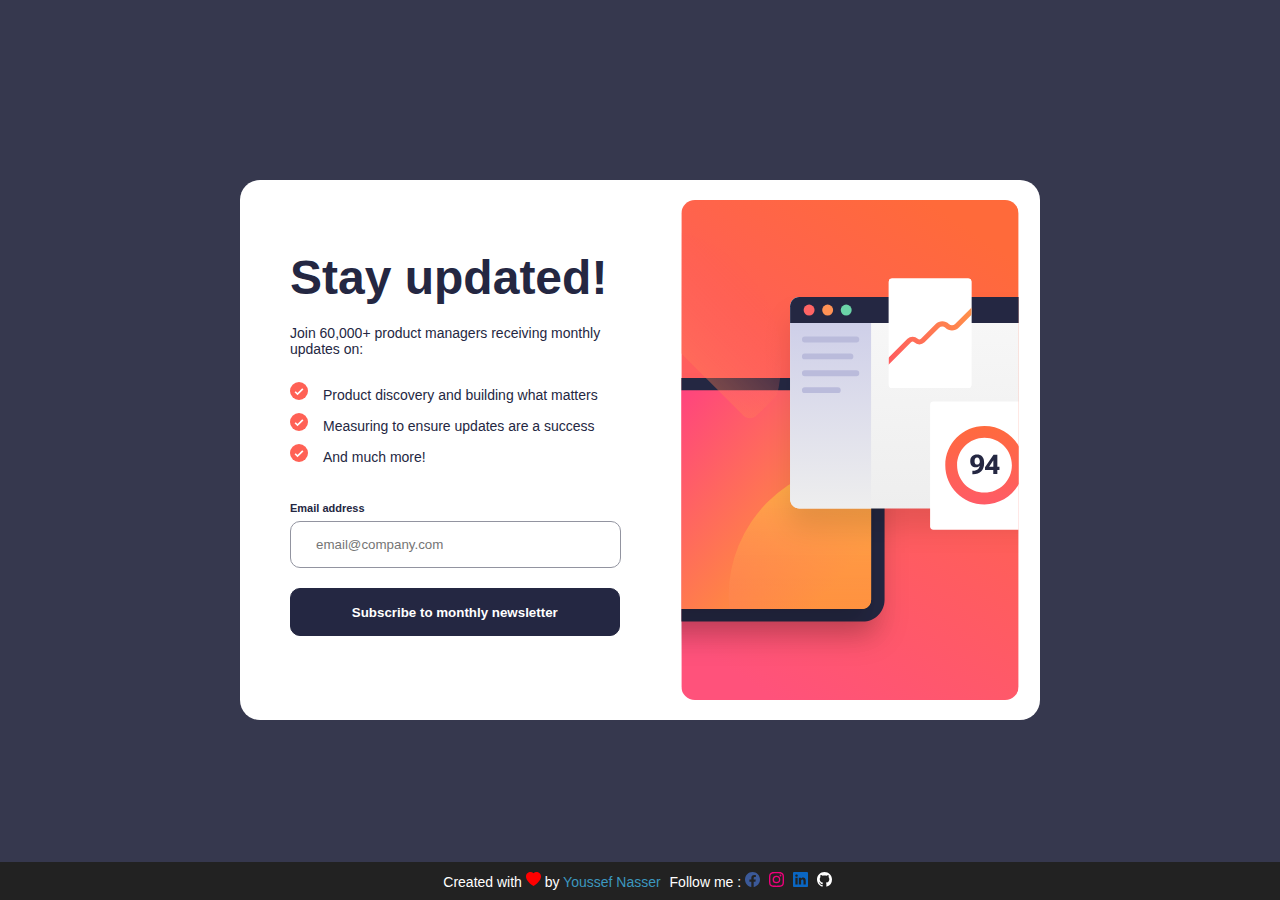
<file: index.html>
<!DOCTYPE html>
<html lang="en">
<head>
  <meta charset="UTF-8">
  <meta name="viewport" content="width=device-width, initial-scale=1.0"> <!-- displays site properly based on user's device -->

  <link rel="icon" type="image/png" sizes="32x32" href="./assets/images/favicon-32x32.png">
  <link rel="stylesheet" type="text/css" href="style.css">

  <title>Newsletter sign-up form with success message</title>

</head>
<body>
  <div class="signup">
    <div class="details">
      <h1><strong>Stay updated!</strong></h1>
      <p id="par">Join 60,000+ product managers receiving monthly updates on:</p>
      <p><img src="assets/images/icon-list.svg" alt="icon-list" width="18px" height="18px">Product discovery and building what matters</p>
      <p><img src="assets/images/icon-list.svg" alt="icon-list" width="18px" height="18px">Measuring to ensure updates are a success</p>
      <p><img src="assets/images/icon-list.svg" alt="icon-list" width="18px" height="18px">And much more!</p>
      <br>
      <form action="success.html" method="post">
        <label for="email">Email address</label><br>
        <input type="text" name="email" id="email" placeholder="email@company.com" required><br>
        <button type="submit">Subscribe to monthly newsletter</button>
      </form>
    </div>
    <div class="image">
      <img src="assets/images/illustration-sign-up-desktop.svg" alt="signup desktop" width="500px" height="500px">
    </div>
  </div>
    <footer>
      <p>
        Created with <svg xmlns="http://www.w3.org/2000/svg" width="15" height="15" fill="currentColor" class="bi bi-heart-fill" viewBox="0 0 16 16">
          <path fill-rule="evenodd" d="M8 1.314C12.438-3.248 23.534 4.735 8 15-7.534 4.736 3.562-3.248 8 1.314z"/>
        </svg> by
        <a target="_blank">Youssef Nasser</a>
        Follow me : 
        <a target="_blank"  href="https://www.facebook.com/youssef.nasser.946?mibextid=LQQJ4d" id="facebook"><svg xmlns="http://www.w3.org/2000/svg" width="15" height="15" fill="currentColor" class="bi bi-facebook" viewBox="0 0 16 16">
          <path d="M16 8.049c0-4.446-3.582-8.05-8-8.05C3.58 0-.002 3.603-.002 8.05c0 4.017 2.926 7.347 6.75 7.951v-5.625h-2.03V8.05H6.75V6.275c0-2.017 1.195-3.131 3.022-3.131.876 0 1.791.157 1.791.157v1.98h-1.009c-.993 0-1.303.621-1.303 1.258v1.51h2.218l-.354 2.326H9.25V16c3.824-.604 6.75-3.934 6.75-7.951z"/>
        </svg></a>
        <a target="_blank"  href="https://instagram.com/youssef_nasser16?igshid=MzMyNGUyNmU2YQ%3D%3D&utm_source=qr"><svg xmlns="http://www.w3.org/2000/svg" width="15" height="15" fill="currentColor" class="bi bi-instagram" viewBox="0 0 16 16">
          <path d="M8 0C5.829 0 5.556.01 4.703.048 3.85.088 3.269.222 2.76.42a3.917 3.917 0 0 0-1.417.923A3.927 3.927 0 0 0 .42 2.76C.222 3.268.087 3.85.048 4.7.01 5.555 0 5.827 0 8.001c0 2.172.01 2.444.048 3.297.04.852.174 1.433.372 1.942.205.526.478.972.923 1.417.444.445.89.719 1.416.923.51.198 1.09.333 1.942.372C5.555 15.99 5.827 16 8 16s2.444-.01 3.298-.048c.851-.04 1.434-.174 1.943-.372a3.916 3.916 0 0 0 1.416-.923c.445-.445.718-.891.923-1.417.197-.509.332-1.09.372-1.942C15.99 10.445 16 10.173 16 8s-.01-2.445-.048-3.299c-.04-.851-.175-1.433-.372-1.941a3.926 3.926 0 0 0-.923-1.417A3.911 3.911 0 0 0 13.24.42c-.51-.198-1.092-.333-1.943-.372C10.443.01 10.172 0 7.998 0h.003zm-.717 1.442h.718c2.136 0 2.389.007 3.232.046.78.035 1.204.166 1.486.275.373.145.64.319.92.599.28.28.453.546.598.92.11.281.24.705.275 1.485.039.843.047 1.096.047 3.231s-.008 2.389-.047 3.232c-.035.78-.166 1.203-.275 1.485a2.47 2.47 0 0 1-.599.919c-.28.28-.546.453-.92.598-.28.11-.704.24-1.485.276-.843.038-1.096.047-3.232.047s-2.39-.009-3.233-.047c-.78-.036-1.203-.166-1.485-.276a2.478 2.478 0 0 1-.92-.598 2.48 2.48 0 0 1-.6-.92c-.109-.281-.24-.705-.275-1.485-.038-.843-.046-1.096-.046-3.233 0-2.136.008-2.388.046-3.231.036-.78.166-1.204.276-1.486.145-.373.319-.64.599-.92.28-.28.546-.453.92-.598.282-.11.705-.24 1.485-.276.738-.034 1.024-.044 2.515-.045v.002zm4.988 1.328a.96.96 0 1 0 0 1.92.96.96 0 0 0 0-1.92zm-4.27 1.122a4.109 4.109 0 1 0 0 8.217 4.109 4.109 0 0 0 0-8.217zm0 1.441a2.667 2.667 0 1 1 0 5.334 2.667 2.667 0 0 1 0-5.334z"/>
        </svg></a>
        <a target="_blank"  href="https://www.linkedin.com/in/youssef-nasser-b24a91202/"><svg xmlns="http://www.w3.org/2000/svg" width="15" height="15" fill="currentColor" class="bi bi-linkedin" viewBox="0 0 16 16">
          <path d="M0 1.146C0 .513.526 0 1.175 0h13.65C15.474 0 16 .513 16 1.146v13.708c0 .633-.526 1.146-1.175 1.146H1.175C.526 16 0 15.487 0 14.854V1.146zm4.943 12.248V6.169H2.542v7.225h2.401zm-1.2-8.212c.837 0 1.358-.554 1.358-1.248-.015-.709-.52-1.248-1.342-1.248-.822 0-1.359.54-1.359 1.248 0 .694.521 1.248 1.327 1.248h.016zm4.908 8.212V9.359c0-.216.016-.432.08-.586.173-.431.568-.878 1.232-.878.869 0 1.216.662 1.216 1.634v3.865h2.401V9.25c0-2.22-1.184-3.252-2.764-3.252-1.274 0-1.845.7-2.165 1.193v.025h-.016a5.54 5.54 0 0 1 .016-.025V6.169h-2.4c.03.678 0 7.225 0 7.225h2.4z"/>
        </svg></a>
        <a target="_blank"  href="https://github.com/Youssefjoe74"><svg xmlns="http://www.w3.org/2000/svg" width="15" height="15" fill="currentColor" class="bi bi-github" viewBox="0 0 16 16">
          <path d="M8 0C3.58 0 0 3.58 0 8c0 3.54 2.29 6.53 5.47 7.59.4.07.55-.17.55-.38 0-.19-.01-.82-.01-1.49-2.01.37-2.53-.49-2.69-.94-.09-.23-.48-.94-.82-1.13-.28-.15-.68-.52-.01-.53.63-.01 1.08.58 1.23.82.72 1.21 1.87.87 2.33.66.07-.52.28-.87.51-1.07-1.78-.2-3.64-.89-3.64-3.95 0-.87.31-1.59.82-2.15-.08-.2-.36-1.02.08-2.12 0 0 .67-.21 2.2.82.64-.18 1.32-.27 2-.27.68 0 1.36.09 2 .27 1.53-1.04 2.2-.82 2.2-.82.44 1.1.16 1.92.08 2.12.51.56.82 1.27.82 2.15 0 3.07-1.87 3.75-3.65 3.95.29.25.54.73.54 1.48 0 1.07-.01 1.93-.01 2.2 0 .21.15.46.55.38A8.012 8.012 0 0 0 16 8c0-4.42-3.58-8-8-8z"/>
        </svg></a>   
      </p>
    </footer>
</body>
</html>
</file>
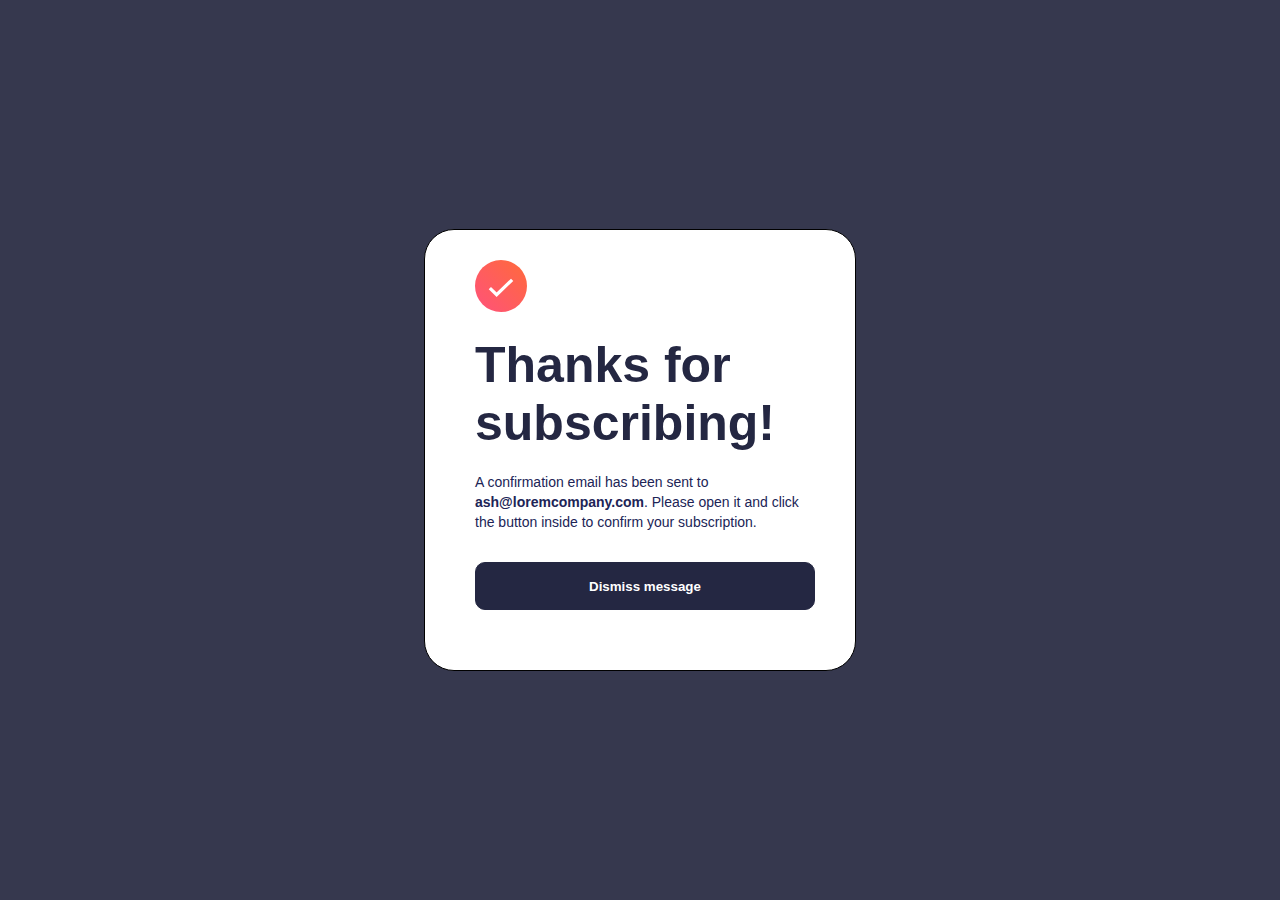
<file: success.html>
<!DOCTYPE html>
<html lang="en">
<head>
  <meta charset="UTF-8">
  <meta name="viewport" content="width=device-width, initial-scale=1.0"> <!-- displays site properly based on user's device -->

  <link rel="icon" type="image/png" sizes="32x32" href="./assets/images/favicon-32x32.png">
  <link rel="stylesheet" type="text/css" href="style.css">
  
  <title>Newsletter sign-up form with success message</title>

  <style>
    .attribution { font-size: 11px; text-align: center; }
    .attribution a { color: hsl(228, 45%, 44%); }
  </style>
</head>
<body>
    <div class="finish">
        <img src="assets/images/icon-success.svg" alt="icon success" width="52px" height="52px"><br>
        <strong>Thanks for subscribing!</strong>
        <p>A confirmation email has been sent to <b>ash@loremcompany.com</b>. Please open it and click the button inside to confirm your subscription.</p>
        <form action="index.html" method="post">
          <button type="submit">Dismiss message</button>
        </form>
    </div>
  
  <!--<div class="attribution">
    Challenge by <a href="https://www.frontendmentor.io?ref=challenge" target="_blank">Frontend Mentor</a>. 
    Coded by <a href="#">Your Name Here</a>.
  </div>-->
</body>
</html>
</file>
<file: style.css>
*{
    margin: 0;
    padding: 0;
}
body{
    background-color: hsl(235, 18%, 26%);
}

.signup{
    width: 800px;
    height: 540px;
    display: inline-block;
    position: absolute;
    top: 50%;
    left: 50%;
    transform: translate(-50%, -50%);
    background-color: hsl(0, 0%, 100%);
    border-radius: 20px;
}
.signup .details{
    height: 400px;
    width: 320px;
    padding: 70px 50px;
}
.signup .details h1{
    font-family: 'Roboto', sans-serif;
    font-weight: 700;
    font-size: 48px;
    color: hsl(234, 29%, 20%);
    margin-bottom: 20px;
    word-spacing: 0;
}
.signup .details #par{
    font-family: 'Roboto', sans-serif;
    color: hsl(234, 29%, 20%);
    font-size: 14px;
    font-weight: 500;
    margin-bottom: 25px;
}
.signup .details p{
    margin-bottom: 10px;
    font-family: 'Roboto', sans-serif;
    color: hsl(234, 29%, 20%);
    font-size: 14px;
    font-weight: 500;
}
.signup .details p img{
    margin-right: 15px;
}
.signup .details form{
    margin-top: 5px;
}
.signup .details form label{
    font-family: 'Roboto', sans-serif;
    color: hsl(234, 29%, 20%);
    font-size: 11px;
    font-weight: bold;
}
.signup .details form input{
    margin-top: 5px;
    width: 95%;
    height: 45px;
    padding-left: 25px;
    border-radius: 10px;
    border: 1px solid hsl(231, 7%, 60%);
    cursor: pointer;
}
.signup .details form button{
    margin-top: 20px;
    width: 103%;
    height: 48px;
    border-radius: 10px;
    border: 1px solid hsl(234, 29%, 20%);
    text-align: center;
    cursor: pointer;
    background-color: hsl(234, 29%, 20%);
    color: hsl(0, 0%, 100%);
    font-family: 'Roboto', sans-serif;
    font-weight: 600;
}
.signup .details form button:hover{
    color: hsl(0, 0%, 100%);
    background-image: linear-gradient(to right,rgb(255, 72, 133),hsl(24, 100%, 63%));
    border: 1px solid hsl(4, 100%, 67%);
}
.signup .details form input:focus{
    outline-color: hsl(231, 7%, 60%);
}
.signup .image{
    position: absolute;
    left: 45%;
    bottom: 3%;
}

.finish{
    border: 1px solid black;
    width: 330px;
    height: 380px;
    background-color: hsl(0, 0%, 100%);
    position: absolute;
    top: 50%;
    left: 50%;
    transform: translate(-50%, -50%);
    padding: 30px 50px;
    border-radius: 30px;
}
.finish img{
    margin-bottom: 20px;
}
.finish strong{
    font-family: 'Roboto', sans-serif;
    color: hsl(234, 29%, 20%);
    font-size: 50px;
    font-weight: bolder;
    word-spacing: 0;
    text-align: left;
}
.finish p{
    font-family: 'Roboto', sans-serif;
    color: hsl(235, 46%, 23%);
    margin-top: 20px;
    font-size: 14px;
    line-height: 20px;
}
.finish button{
    margin-top: 30px;
    width: 103%;
    height: 48px;
    border-radius: 10px;
    border: 1px solid hsl(234, 29%, 20%);
    text-align: center;
    cursor: pointer;
    background-color: hsl(234, 29%, 20%);
    color: hsl(0, 0%, 100%);
    font-family: 'Roboto', sans-serif;
    font-weight: 600;
}
.finish button:hover{
    color: hsl(0, 0%, 100%);
    background-image: linear-gradient(to right,rgb(255, 72, 133),hsl(24, 100%, 63%));
    border: 1px solid hsl(4, 100%, 67%);
}

footer {
    background-color: #222;
    color: #fff;
    font-size: 14px;
    bottom: 0;
    position: fixed;
    left: 0;
    right: 0;
    text-align: center;
    z-index: 999;
}

footer p {
    margin: 10px 0;
    font-family: 'Lucida Sans', 'Lucida Sans Regular', 'Lucida  Grande', 'Lucida Sans Unicode', Geneva, Verdana, sans-serif;
}
footer p .bi-heart-fill{
    color: red;
}
footer p .bi-facebook{
    color:  #3b5998;
}
footer p .bi-instagram{
    color: #f0007c;
}
footer p .bi-linkedin{
    color: #0A66C2;
}
footer p .bi-github{
    color: white;
}
footer a {
    color: #3c97bf;
    text-decoration: none;
    margin-right:5px;
}
</file>
